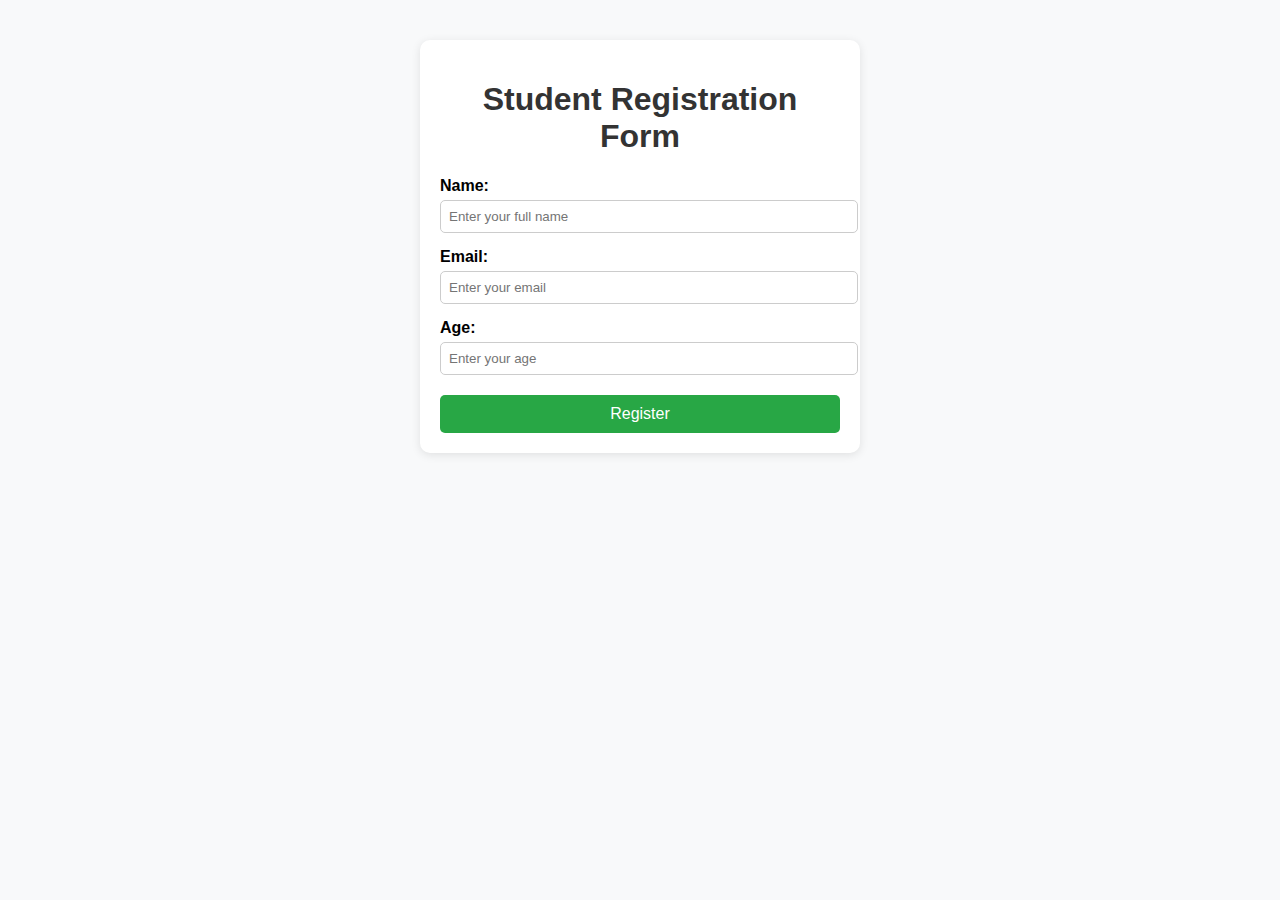
<file: index.html>
<!DOCTYPE html>
<html lang="en">
<head>
    <meta charset="UTF-8">
    <meta name="viewport" content="width=device-width, initial-scale=1.0">
    <title>Student Registration Form </title>
    <link rel="stylesheet" href="style.css">
</head>
<body>
    <div class="container">
        <h1>Student Registration Form</h1>
        <form>

            <label for="name">Name:</label>
            <input type="text" id="name" name="name" placeholder="Enter your full name" required>

            <label for="email">Email:</label>
            <input type="email" id="email" name="email" placeholder="Enter your email" required>
           
            <label for="age">Age:</label>
            <input type="number" id="age" name="age" min="1" max="120" placeholder="Enter your age" required>
            
            <button type="submit">Register</button>
        </form>
    </div>
</body>
</html>
</file>
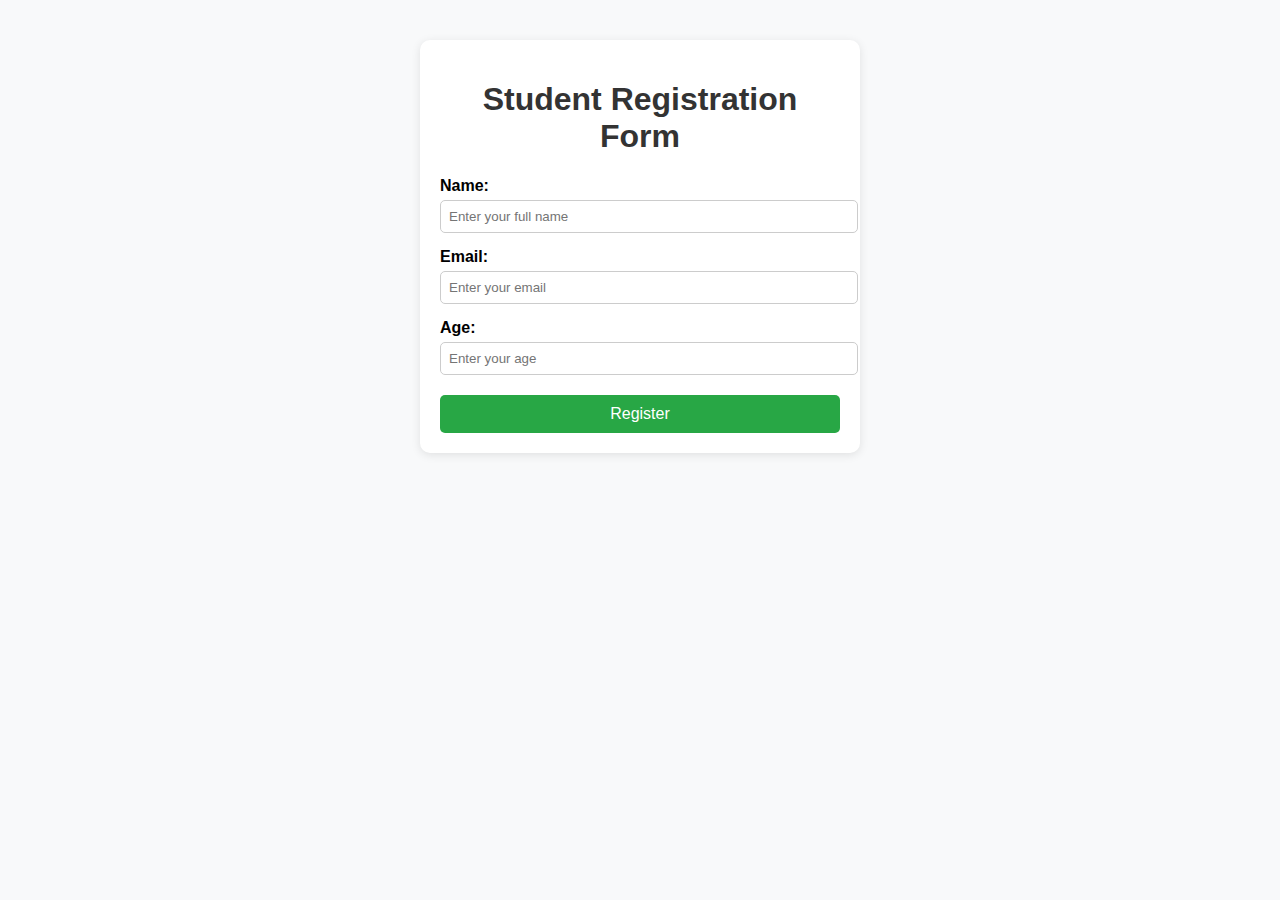
<file: practicse 1/index.html>
<!DOCTYPE html>
<html lang="en">
<head>
    <meta charset="UTF-8">
    <meta name="viewport" content="width=device-width, initial-scale=1.0">
    <title>Student Registration Form </title>
    <link rel="stylesheet" href="style.css">
</head>
<body>
    <div class="container">
        <h1>Student Registration Form</h1>
        <form>

            <label for="name">Name:</label>
            <input type="text" id="name" name="name" placeholder="Enter your full name" required>

            <label for="email">Email:</label>
            <input type="email" id="email" name="email" placeholder="Enter your email" required>
           
            <label for="age">Age:</label>
            <input type="number" id="age" name="age" min="1" max="120" placeholder="Enter your age" required>
            
            <button type="submit">Register</button>
        </form>
    </div>
</body>
</html>
</file>
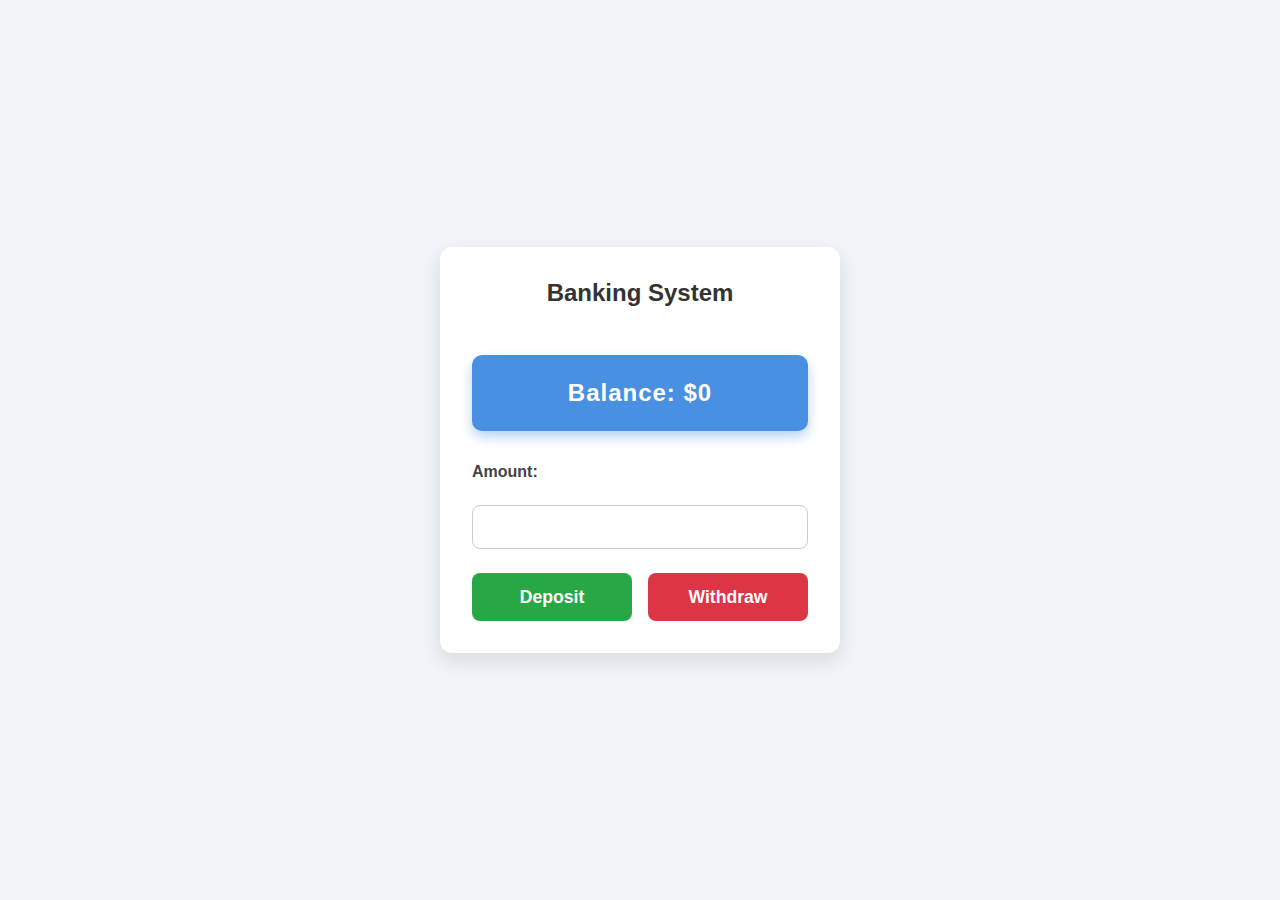
<file: practicse 2/index.html>
<!DOCTYPE html>
<html lang="en">
<head>
  <meta charset="UTF-8" />
  <meta name="viewport" content="width=device-width, initial-scale=1" />
  <title>Banking System</title>
  <link rel="stylesheet" href="style.css">
  </head>
<body>
  <div class="container">
    <h2>Banking System</h2>
    <div class="balance-card" aria-live="polite" aria-atomic="true">
      Balance: $0
    </div>
    <form>
      <label for="amount">Amount:</label>
      <input type="number" id="amount" name="amount" min="1" required />

      <div class="buttons">
        <input type="submit" name="action" value="Deposit" />
        <input type="submit" name="action" value="Withdraw" />
      </div>
</file>
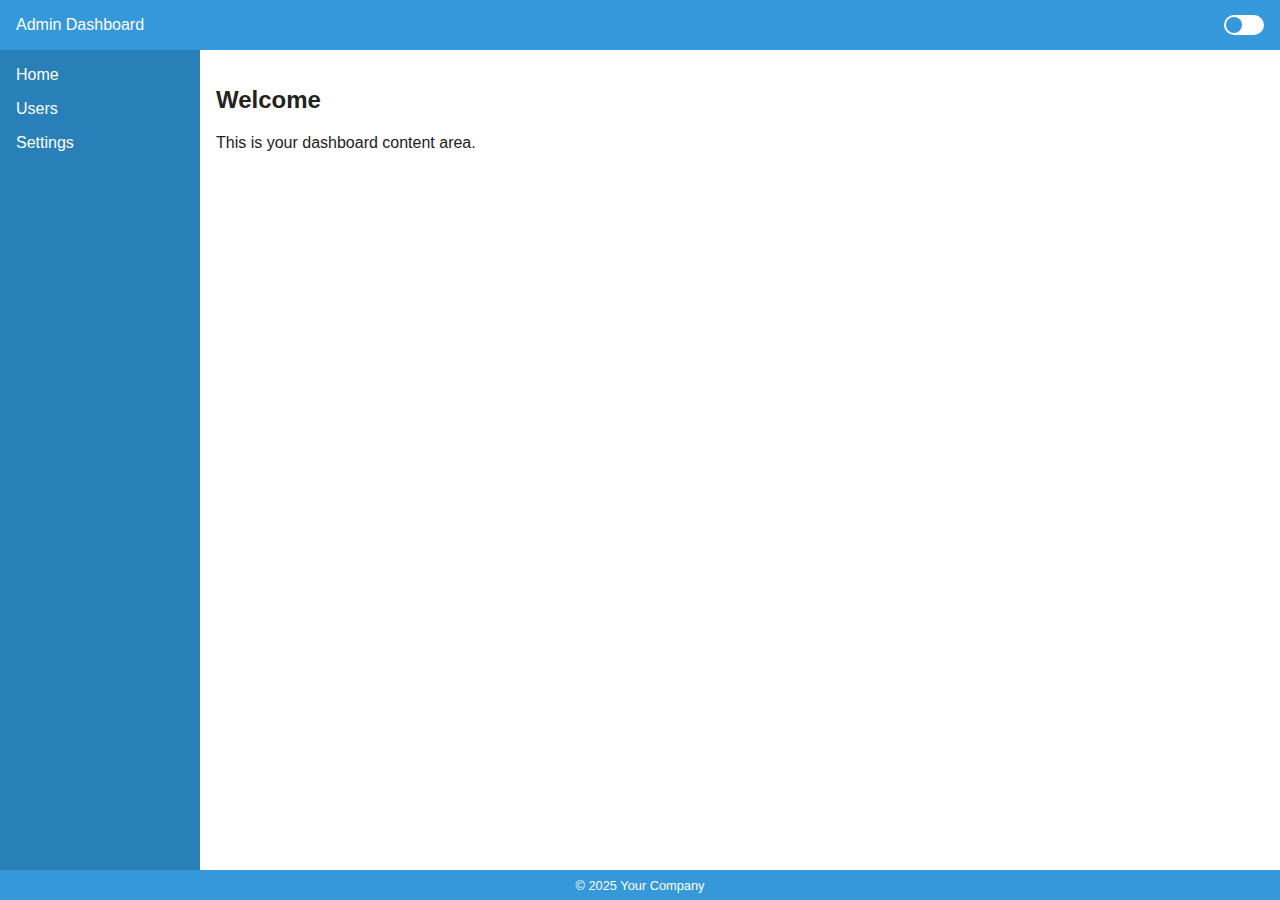
<file: practicse 3/index.html>
<!DOCTYPE html>
<html lang="en">
<head>
<meta charset="UTF-8" />
<meta name="viewport" content="width=device-width, initial-scale=1" />
<title>Simple Admin Dashboard</title>
<link rel="stylesheet" href="style.css">
</head>
<body>
  <header>
    <div>Admin Dashboard</div>
    <label>
      <input type="checkbox" id="theme-toggle" />
      <div class="toggle">
        <div class="toggle-circle"></div>
      </div>
    </label>
  </header>

  <nav>
    <a href="#">Home</a>
    <a href="#">Users</a>
    <a href="#">Settings</a>
  </nav>

  <main>
    <h2>Welcome</h2>
    <p>This is your dashboard content area. </p>
  </main>

  <footer>
    &copy; 2025 Your Company
  </footer>

  <script>
    const checkbox = document.getElementById('theme-toggle');
    checkbox.addEventListener('change', () => {
      document.body.classList.toggle('dark', checkbox.checked);
    });
  </script>
</body>
</html>
</file>
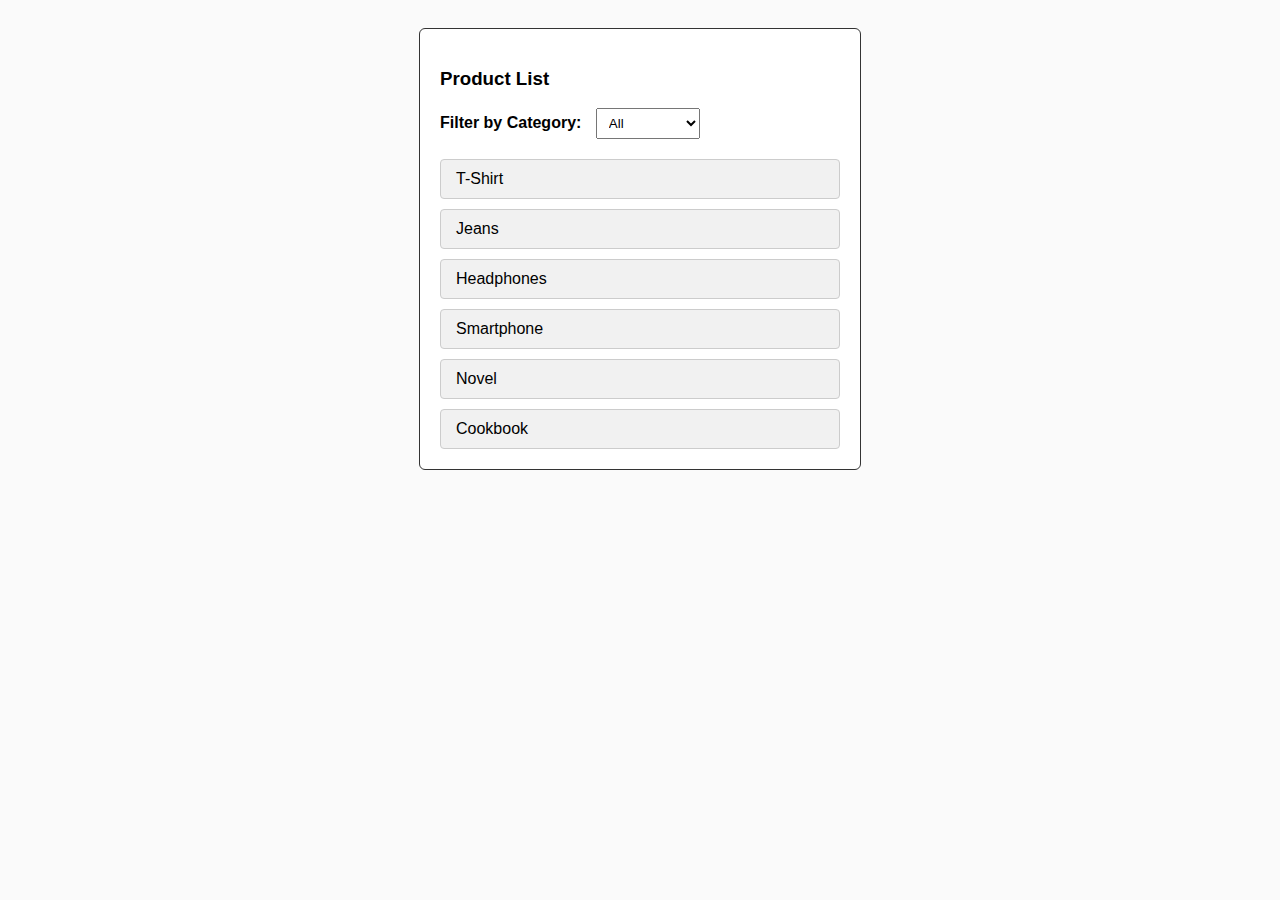
<file: Practicse 5/index.html>
<!DOCTYPE html>
<html lang="en">
<head>
  <meta charset="UTF-8" />
  <meta name="viewport" content="width=device-width, initial-scale=1" />
  <title>Dynamic Product Filter</title>
  <link rel="stylesheet" href="styles.css" />
</head>
<body>
  <div class="container">
    <h3>Product List</h3>
    <label for="category">Filter by Category:</label>
    <select id="category">
      <option value="all">All</option>
      <option value="clothing">Clothing</option>
      <option value="electronics">Electronics</option>
      <option value="books">Books</option>
    </select>

    <div id="products" class="product-list"></div>
  </div>

  <script src="script.js"></script>
</body>
</html>
</file>
<file: style.css>
body {
    font-family: Arial, sans-serif;
    background-color: #f8f9fa;
    margin: 0;
    padding: 0;
}
/* Center the form */
.container {
    max-width: 400px;
    margin: 40px auto;
    background: white;
    padding: 20px;
    border-radius: 10px;
    box-shadow: 0 2px 10px rgba(0, 0, 0, 0.1);
}
h1 {
    text-align: center;
    color: #333;
}
label {
    display: block;
    margin-top: 15px;
    font-weight: bold;
}
input {
    width: 100%;
    padding: 8px;
    margin-top: 5px;
    border: 1px solid #ccc;
    border-radius: 5px;
}
button {
    display: block;
    width: 100%;
    background-color: #28a745;
    color: white;
    border: none;
    padding: 10px;
    margin-top: 20px;
    font-size: 16px;
    border-radius: 5px;
    cursor: pointer;
}
button:hover {
    background-color: #218838;
}
</file>
<file: practicse 1/style.css>
body {
    font-family: Arial, sans-serif;
    background-color: #f8f9fa;
    margin: 0;
    padding: 0;
}
/* Center the form */
.container {
    max-width: 400px;
    margin: 40px auto;
    background: white;
    padding: 20px;
    border-radius: 10px;
    box-shadow: 0 2px 10px rgba(0, 0, 0, 0.1);
}
h1 {
    text-align: center;
    color: #333;
}
label {
    display: block;
    margin-top: 15px;
    font-weight: bold;
}
input {
    width: 100%;
    padding: 8px;
    margin-top: 5px;
    border: 1px solid #ccc;
    border-radius: 5px;
}
button {
    display: block;
    width: 100%;
    background-color: #28a745;
    color: white;
    border: none;
    padding: 10px;
    margin-top: 20px;
    font-size: 16px;
    border-radius: 5px;
    cursor: pointer;
}
button:hover {
    background-color: #218838;
}
</file>
<file: practicse 3/style.css>
:root {
    --bg: #fff;
    --text: #222;
    --header-bg: #3498db;
    --sidebar-bg: #2980b9;
    --footer-bg: #3498db;
    --link: #fff;
  }

  body.dark {
    --bg: #222;
    --text: #eee;
    --header-bg: #444;
    --sidebar-bg: #333;
    --footer-bg: #444;
    --link: #ddd;
  }

  body {
    margin: 0;
    font-family: Arial, sans-serif;
    background-color: var(--bg);
    color: var(--text);
    display: grid;
    grid-template-areas:
      "header header"
      "sidebar main"
      "footer footer";
    grid-template-columns: 200px 1fr;
    grid-template-rows: 50px 1fr 30px;
    height: 100vh;
  }

  header {
    grid-area: header;
    background: var(--header-bg);
    color: var(--link);
    display: flex;
    align-items: center;
    justify-content: space-between;
    padding: 0 1rem;
  }

  nav {
    grid-area: sidebar;
    background: var(--sidebar-bg);
    padding: 1rem;
  }
  nav a {
    display: block;
    color: var(--link);
    margin-bottom: 1rem;
    text-decoration: none;
  }

  main {
    grid-area: main;
    padding: 1rem;
  }

  footer {
    grid-area: footer;
    background: var(--footer-bg);
    color: var(--link);
    display: flex;
    align-items: center;
    justify-content: center;
    font-size: 0.8rem;
  }

  /* Simple toggle switch style */
  .toggle {
    cursor: pointer;
    background: #fff;
    border-radius: 12px;
    width: 40px;
    height: 20px;
    position: relative;
  }
  .toggle-circle {
    background: var(--header-bg);
    border-radius: 50%;
    width: 16px;
    height: 16px;
    position: absolute;
    top: 2px;
    left: 2px;
    transition: left 0.3s;
  }
  input[type="checkbox"]:checked + .toggle .toggle-circle {
    left: 22px;
  }
  input[type="checkbox"] {
    display: none;
  }
</file>
<file: Practicse 5/styles.css>
body {
  font-family: 'Segoe UI', Tahoma, Geneva, Verdana, sans-serif;
  background-color: #fafafa;
  padding: 20px;
}

.container {
  max-width: 400px;
  margin: auto;
  border: 1px solid #333;
  padding: 20px;
  background-color: #fff;
  border-radius: 6px;
}

label {
  font-weight: bold;
  margin-right: 10px;
}

select {
  padding: 6px 8px;
  margin-bottom: 20px;
}

.product-list {
  display: flex;
  flex-direction: column;
  gap: 10px;
}

.product-item {
  padding: 10px 15px;
  border: 1px solid #ccc;
  background-color: #f1f1f1;
  border-radius: 4px;
}
</file>
<file: practicse 2/style.css>
/* Reset some default styles */
    * {
      box-sizing: border-box;
    }
    body {
      margin: 0;
      font-family: 'Segoe UI', Tahoma, Geneva, Verdana, sans-serif;
      background: #f0f4f8;
      display: flex;
      justify-content: center;
      align-items: center;
      min-height: 100vh;
      padding: 20px;
    }

    .container {
      background: white;
      padding: 2rem;
      border-radius: 12px;
      box-shadow: 0 8px 20px rgba(0,0,0,0.1);
      max-width: 400px;
      width: 100%;
      display: flex;
      flex-direction: column;
      gap: 2rem;
    }

    h2 {
      text-align: center;
      margin: 0 0 1rem 0;
      color: #333;
    }

    /* Balance display card */
    .balance-card {
      background: #4a90e2;
      color: white;
      border-radius: 10px;
      padding: 1.5rem;
      text-align: center;
      font-size: 1.5rem;
      font-weight: 700;
      letter-spacing: 1px;
      user-select: none;
      box-shadow: 0 6px 12px rgba(74,144,226,0.4);
    }

    form {
      display: flex;
      flex-direction: column;
      gap: 1.5rem;
    }

    label {
      font-weight: 600;
      color: #444;
    }

    input[type="number"] {
      padding: 0.75rem 1rem;
      font-size: 1rem;
      border-radius: 8px;
      border: 1.5px solid #ccc;
      transition: border-color 0.3s ease;
      width: 100%;
    }

    input[type="number"]:focus {
      outline: none;
      border-color: #4a90e2;
      box-shadow: 0 0 5px rgba(74,144,226,0.5);
    }

    .buttons {
      display: flex;
      gap: 1rem;
    }

    input[type="submit"] {
      flex: 1;
      padding: 0.85rem 0;
      font-size: 1.1rem;
      font-weight: 700;
      border-radius: 8px;
      border: none;
      cursor: pointer;
      color: white;
      transition: background-color 0.3s ease;
      user-select: none;
    }

    input[type="submit"][value="Deposit"] {
      background-color: #28a745;
    }
    input[type="submit"][value="Deposit"]:hover {
      background-color: #218838;
    }

    input[type="submit"][value="Withdraw"] {
      background-color: #dc3545;
    }
    input[type="submit"][value="Withdraw"]:hover {
      background-color: #c82333;
    }

    /* Responsive adjustments */
    @media (max-width: 480px) {
      .container {
        padding: 1.5rem 1rem;
      }

      .balance-card {
        font-size: 1.25rem;
        padding: 1rem;
      }

      input[type="submit"] {
        font-size: 1rem;
        padding: 0.7rem 0;
      }
    }
</file>
